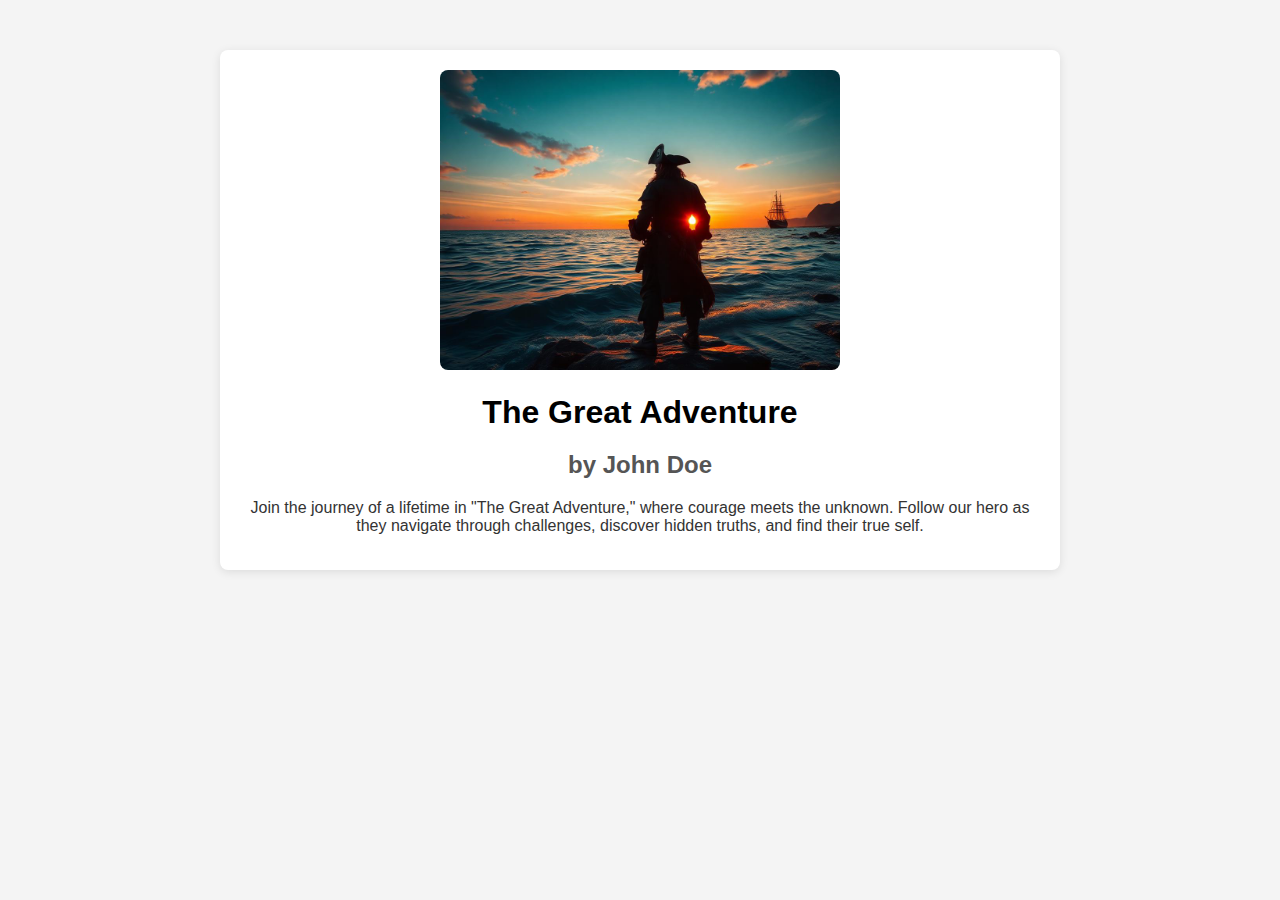
<file: Book Cover/index.html>
<!DOCTYPE html>
<html lang="en">
<head>
    <meta charset="UTF-8">
    <meta name="viewport" content="width=device-width, initial-scale=1.0">
    <title>Book Cover</title>
    <link rel="stylesheet" href="styles.css">
</head>
<body>
    <div class="container">
        <div class="book-cover">
            <img src="bookcover.jpeg" alt="Book Cover" class="cover-image" style="height: 50% ; width: 50%;">
        </div>
        <div class="book-details">
            <h1 class="book-title">The Great Adventure</h1>
            <h2 class="book-author">by John Doe</h2>
            <p class="book-description">
                Join the journey of a lifetime in "The Great Adventure," where courage meets the unknown. 
                Follow our hero as they navigate through challenges, discover hidden truths, and find their true self.
            </p>
           
        </div>
    </div>
</body>
</html>
</file>
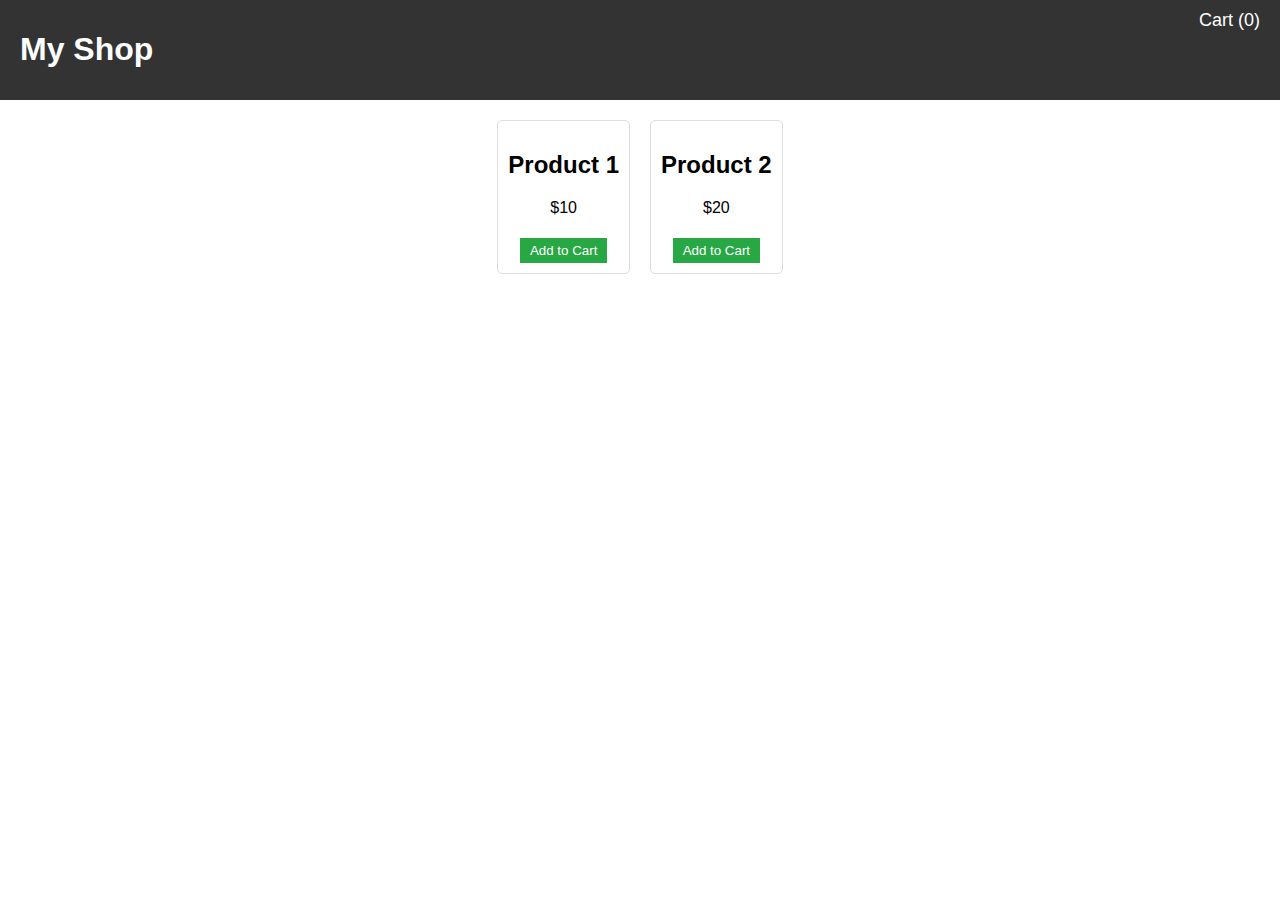
<file: Product_Page/index.html>
<!DOCTYPE html>
<html lang="en">
  <head>
    <meta charset="UTF-8" />
    <meta name="viewport" content="width=device-width, initial-scale=1.0" />
    <title>E-Commerce Website</title>
    <link rel="stylesheet" href="style.css" />
  </head>
  <body>
    <header>
      <h1>My Shop</h1>
      <div class="cart">
        <span>Cart (<span id="cart-count">0</span>)</span>
      </div>
    </header>

    <section class="products">
      <div class="product" data-name="Product 1" data-price="10">
        <h2>Product 1</h2>
        <p>$10</p>
        <button onclick="addToCart(this)">Add to Cart</button>
      </div>
      <div class="product" data-name="Product 2" data-price="20">
        <h2>Product 2</h2>
        <p>$20</p>
        <button onclick="addToCart(this)">Add to Cart</button>
      </div>
    </section>

    <script src="script.js"></script>
  </body>
</html>
</file>
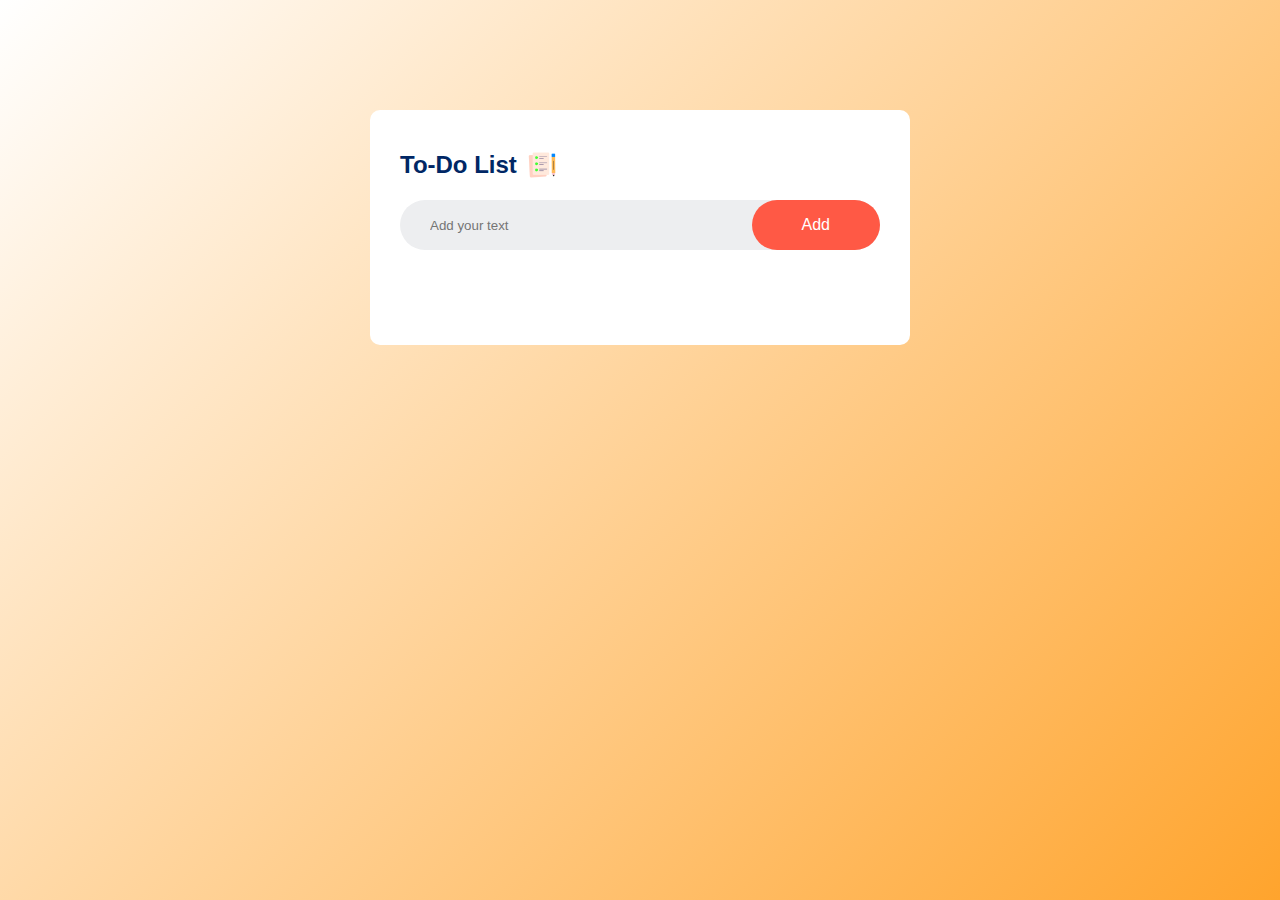
<file: To-Do List/index.html>
<!DOCTYPE html>
<html>
<head>
    <meta name="viewport" content="width=device-width, initial-scale=1">
    <title>To-Do List</title>
    <link rel="stylesheet" href="style.css">
</head>
<body>
<div class="container">
    <div class="todo-app">
        <h2>To-Do List <img src="images/icon.png"></h2>
        <div class="row">
            <input type="text" id="input-box" placeholder="Add your text">
            <button onclick="addTask()">Add</button>
        </div>
        <ul id="list-container">
        </ul>
    </div>
</div>
<script src="script.js"></script>
</body>
</html>
</file>
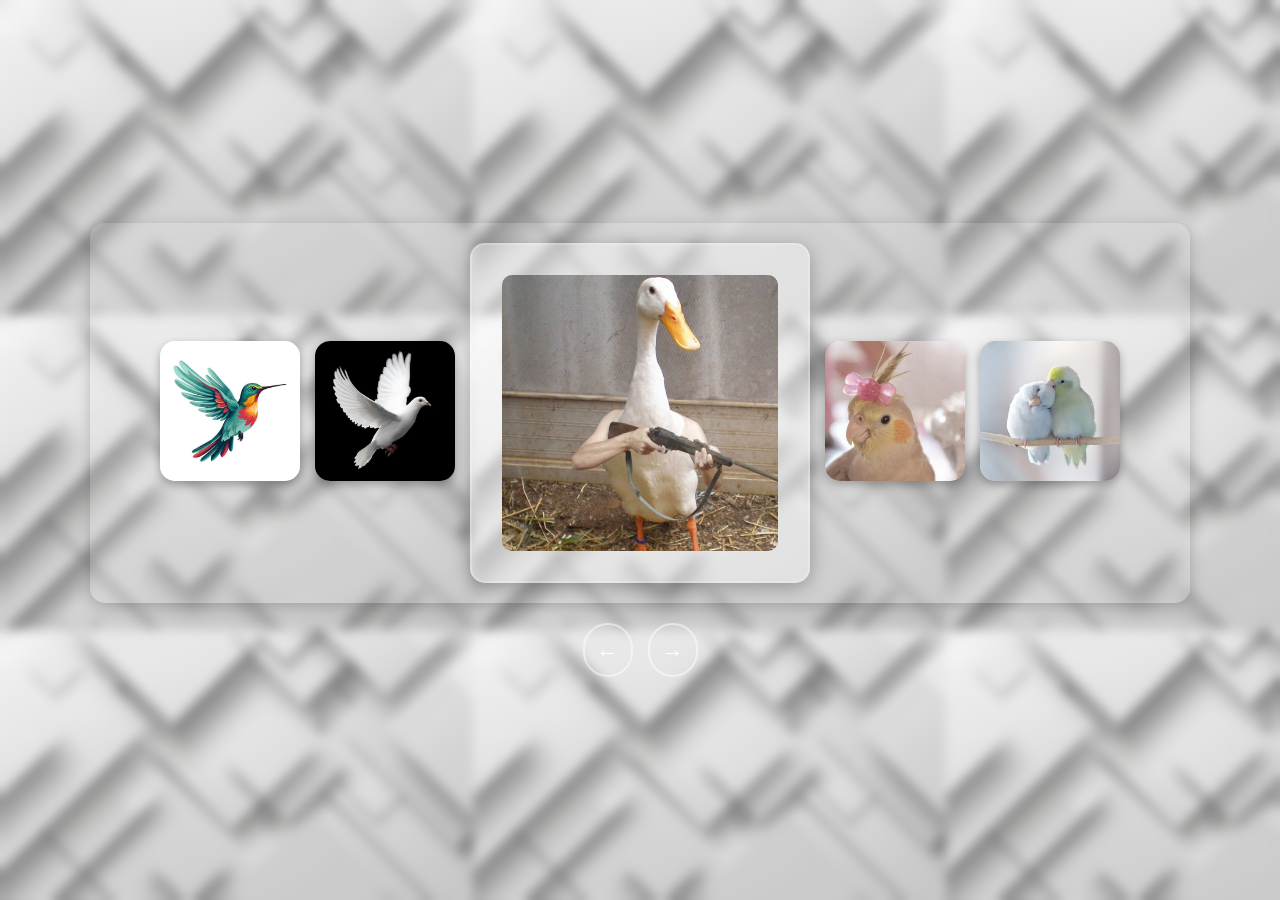
<file: Image_slider/slider.html>
<!DOCTYPE html>
<html lang="en">

<head>
    <meta charset="UTF-8">
    <meta name="viewport" content="width=device-width, initial-scale=1.0">
    <title>Responsive Image Slider</title>
    <link rel="stylesheet" href="style.css">
</head>

<body>
    <div class="container">
        <div class="image_container" id="imageContainer">
            <div class="image_slider"><img src="b1.jpg" alt="Wallpaper 5"></div>
            <div class="image_slider"><img src="b2.jpg" alt="Wallpaper 4"></div>
            <div class="image_slider1"><img src="b3.jpg" alt="Wallpaper 3" class="active"></div>
            <div class="image_slider"><img src="b4.jpg" alt="Wallpaper 2"></div>
            <div class="image_slider"><img src="b5.jpg" alt="Wallpaper 1"></div>
        </div>
        <div class="button_container">
            <button class="btn" onclick="moveSlider('prev')">←</button>
            <button class="btn" onclick="moveSlider('next')">→</button>
        </div>
    </div>

    <script>
        let imageContainer = document.getElementById("imageContainer");

        function moveSlider(direction) {
            let sliders = Array.from(imageContainer.querySelectorAll('.image_slider img'));
            let centerImage = document.querySelector('.image_slider1 img');
            let allImages = sliders.map(img => img.src);
            allImages.unshift(centerImage.src);

            if (direction === 'next') {
                allImages.push(allImages.shift());
            } else {
                allImages.unshift(allImages.pop());
            }

            centerImage.src = allImages[0];
            sliders.forEach((img, index) => {
                img.src = allImages[index + 1];
            });
        }

        let autoSlide = setInterval(() => moveSlider('next'), 5000);

        document.querySelectorAll(".btn").forEach(btn => {
            btn.addEventListener("click", () => {
                clearInterval(autoSlide);
                autoSlide = setInterval(() => moveSlider('next'), 5000);
            });
        });
    </script>
</body>

</html>
</file>
<file: Book Cover/styles.css>
body {
    font-family: Arial, sans-serif;
    background-color: #f4f4f4;
    margin: 0;
    padding: 0;
}

.container {
    display: flex;
    justify-content: center;
    align-items: center;
    flex-direction: column;
    max-width: 800px;
    margin: 50px auto;
    background: white;
    border-radius: 8px;
    box-shadow: 0 2px 10px rgba(0, 0, 0, 0.1);
    padding: 20px;
}

.book-cover {
    text-align: center;
}

.cover-image {
    max-width: 100%;
    height: auto;
    border-radius: 8px;
}

.book-details {
    text-align: center;
    margin-top: 20px;
}

.book-title {
    font-size: 2em;
    margin: 0;
}

.book-author {
    font-size: 1.5em;
    color: #555;
}

.book-description {
    font-size: 1em;
    color: #333;
    margin: 15px 0;
}

.buy-button {
    display: inline-block;
    padding: 10px 20px;
    background-color: #007BFF;
    color: white;
    text-decoration: none;
    border-radius: 5px;
    transition: background-color 0.3s;
}

.buy-button:hover {
    background-color: #0056b3;
}
</file>
<file: Product_Page/style.css>
body {
    font-family: Arial, sans-serif;
    margin: 0;
    padding: 0;
    text-align: center;
}

header {
    background-color: #333;
    color: white;
    padding: 10px 0;
    display: flex;
    justify-content: space-between;
    padding: 10px 20px;
}

.cart {
    font-size: 18px;
}

.products {
    display: flex;
    justify-content: center;
    gap: 20px;
    margin-top: 20px;
}

.product {
    border: 1px solid #ddd;
    padding: 10px;
    border-radius: 5px;
    text-align: center;
}

button {
    background-color: #28a745;
    color: white;
    padding: 5px 10px;
    border: none;
    cursor: pointer;
    margin-top: 5px;
}

button:hover {
    background-color: #218838;
}
</file>
<file: To-Do List/style.css>
*{
  margin: 0;
  padding: 0;
  font-family: 'Poppins', sans-serif;
  box-sizing: border-box;
}
.container{
  width: 100%;
  min-height: 100vh;
  background: linear-gradient(135deg, #ffffff, #ffa42d);
  padding: 10px;
}
.todo-app{
  width: 100%;
  max-width: 540px;
  background: #fff;
  margin: 100px auto 20px;
  padding: 40px 30px 70px;
  border-radius: 10px;
}
.todo-app h2{
  color: #002765;
  display: flex;
  align-items: center;
  margin-bottom: 20px;
}
.todo-app h2 img{
  width: 30px;
  margin-left: 10px;
}
.row{
  display: flex;
  align-items: center;
  justify-content: space-between;
  background: #edeef0;
  border-radius: 30px;
  padding-left: 20px;
  margin-bottom: 25px;
}
input{
  flex: 1;
  border: none;
  outline: none;
  background: transparent;
  padding: 10px;
  font-weight: 14px;
}
button{
  border: none;
  outline: none;
  padding: 16px 50px;
  background: #ff5945;
  color: #fff;
  font-size: 16px;
  cursor: pointer;
  border-radius: 40px;
}
ul li{
  list-style: none;
  font-size: 17px;
  padding: 12px 8px 12px 50px;
  user-select: none;
  cursor: pointer;
  position: relative;
}
ul li::before{
  content: '';
  position: absolute;
  height: 28px;
  width: 28px;
  border-radius: 50%;
  background-image: url(images/unchecked.png);
  background-size: cover;
  background-position: center;
  top: 12px;
  left: 8px;
}
ul li.checked{
  color: #555;
  text-decoration: line-through;
}
ul li.checked::before{
  background-image: url(images/checked.png);
}
ul li span{
  position: absolute;
  right: 0;
  top: 5px;
  width: 40px;
  height: 40px;
  font-size: 22px;
  color: #555;
  line-height: 40px;
  text-align: center;
  border-radius: 50%;
}
ul li span:hover{
  background: #edeef0;
}
</file>
<file: Image_slider/style.css>
* {
    padding: 0;
    margin: 0;
    box-sizing: border-box;
}

body {
    font-family: Arial, sans-serif;
    display: flex;
    justify-content: center;
    align-items: center;
    height: 100vh;
    background-image: url(bg.jpg);
    backdrop-filter: blur(6px);
}

.container {
    position: relative;
    width: 90%;
    max-width: 1100px;
    display: flex;
    flex-direction: column;
    align-items: center;
}

.image_container {
    display: flex;
    align-items: center;
    gap: 15px;
    padding: 20px;
    background: rgba(255, 255, 255, 0.1);
    border-radius: 15px;
    box-shadow: 0 4px 15px rgba(0, 0, 0, 0.2);
    backdrop-filter: blur(30px);
    width: 100%;
    justify-content: center;
    flex-wrap: wrap;
}

.image_slider img {
    width: 140px;
    height: 140px;
    border-radius: 15px;
    transition: transform 0.5s ease-in-out, opacity 0.5s ease-in-out;
    box-shadow: 0 4px 10px rgba(0, 0, 0, 0.3);
}

.image_slider img:hover {
    transform: scale(1.2);
    filter: brightness(1.2);
}

.image_slider1 {
    width: 340px;
    height: 340px;
    display: flex;
    justify-content: center;
    align-items: center;
    padding: 30px;
    background: rgba(255, 255, 255, 0.3);
    border-radius: 15px;
    backdrop-filter: blur(10px);
    border: 2px solid rgba(255, 255, 255, 0.2);
    box-shadow: 0 4px 20px rgba(0, 0, 0, 0.3);
    overflow: hidden;
}

.image_slider1 img {
    width: 100%;
    height: 100%;
    object-fit: cover;
    border-radius: 10px;
    transition: transform 0.5s ease-in-out, filter 0.3s ease-in-out;
}

.image_slider1 img.active:hover {
    transform: scale(1.15);
}

.button_container {
    display: flex;
    justify-content: center;
    width: 100%;
    margin-top: 20px;
    gap: 15px;
}

.btn {
    background: transparent;
    border: 2px solid rgba(255, 255, 255, 0.5);
    padding: 12px;
    font-size: 22px;
    color: white;
    cursor: pointer;
    transition: 0.3s ease-in-out;
    border-radius: 50px;
    backdrop-filter: blur(5px);
    outline: none;
}

.btn:hover {
    background: rgba(255, 255, 255, 0.2);
    border: 2px solid white;
    transform: scale(1.1);
}

@media (max-width: 768px) {
    .image_container {
        flex-direction: column;
        align-items: center;
    }

    .image_slider img {
        width: 110px;
        height: 110px;
    }

    .image_slider1 {
        width: 220px;
        height: 220px;
    }

    .btn {
        font-size: 18px;
        padding: 10px;
    }
}

@media (max-width: 480px) {
    .image_slider img {
        width: 90px;
        height: 90px;
    }

    .image_slider1 {
        width: 200px;
        height: 200px;
    }

    .btn {
        font-size: 16px;
        padding: 8px;
    }
}
</file>
